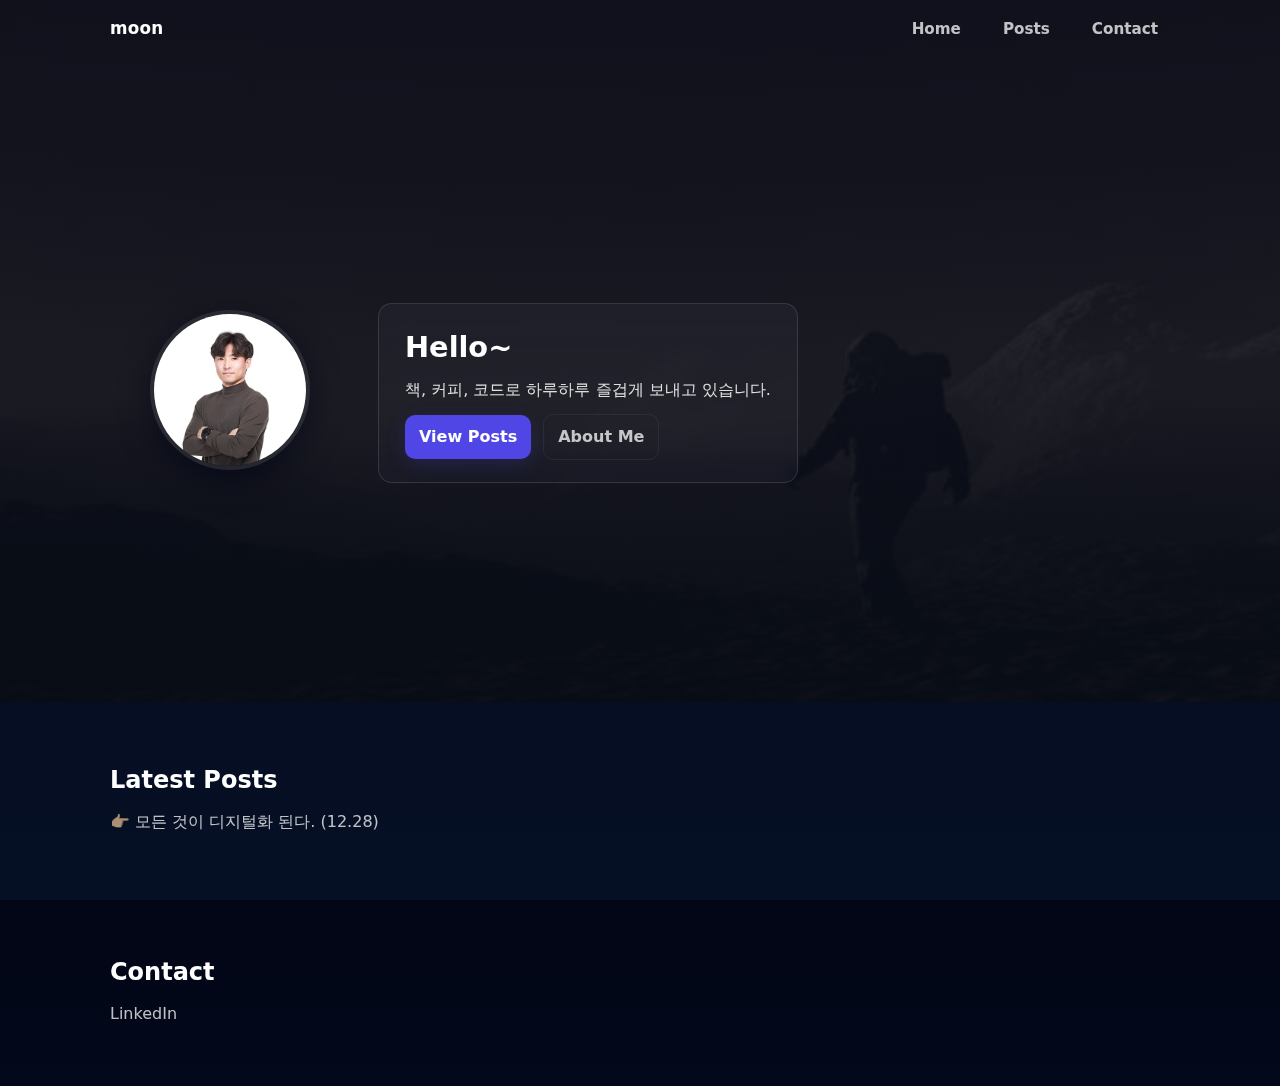
<file: index.html>
<!-- FILE: index.html -->
<!DOCTYPE html>
<html lang="ko" xmlns="http://www.w3.org/1999/html">
<head>
  <meta charset="utf-8" />
  <meta name="viewport" content="width=device-width,initial-scale=1" />
  <title>MoonShot</title>
  <link rel="stylesheet" href="./style.css" />

  <!-- Google tag (gtag.js) -->
  <script async src="https://www.googletagmanager.com/gtag/js?id=G-RWFVX4877F"></script>
  <script>
    window.dataLayer = window.dataLayer || [];
    function gtag(){dataLayer.push(arguments);}
    gtag('js', new Date());
    gtag('config', 'G-RWFVX4877F');
  </script>

</head>
<body>
  <header class="site-header">
    <div class="container header-inner">
      <a class="brand" href="#">moon</a>

      <nav class="site-nav" id="site-nav">
        <ul>
          <li><a href="#home">Home</a></li>
          <li><a href="#posts">Posts</a></li>
          <li><a href="#contact">Contact</a></li>
        </ul>
      </nav>
    </div>
  </header>

  <main>
    <section id="home" class="hero">
      <div class="hero-overlay"></div>
      <div class="container hero-inner">
        <figure class="profile">
          <img src="./assets/images/profile.jpeg" alt="profile" />
        </figure>
        <div class="hero-card">
          <h1>Hello~</h1>
          <p class="lead">책, 커피, 코드로 하루하루 즐겁게 보내고 있습니다.</p>
          <div class="hero-actions">
            <a class="btn primary" href="#posts">View Posts</a>
            <a class="btn ghost" href="#about">About Me</a>
          </div>
        </div>
      </div>
    </section>

    <section id="posts" class="section">
      <div class="container">
        <h2>Latest Posts</h2>
        <a href="posts/20251228.html"> 👉🏼 모든 것이 디지털화 된다. (12.28) </a><br>
      </div>
    </section>


    <section id="contact" class="section">
      <div class="container">
        <h2>Contact</h2>
        <a
                href="https://www.linkedin.com/in/codingcapybara/"
                target="_blank"
                rel="noopener noreferrer"
        >
          LinkedIn
        </a>

      </div>
    </section>
  </main>

</body>
</html>
</file>
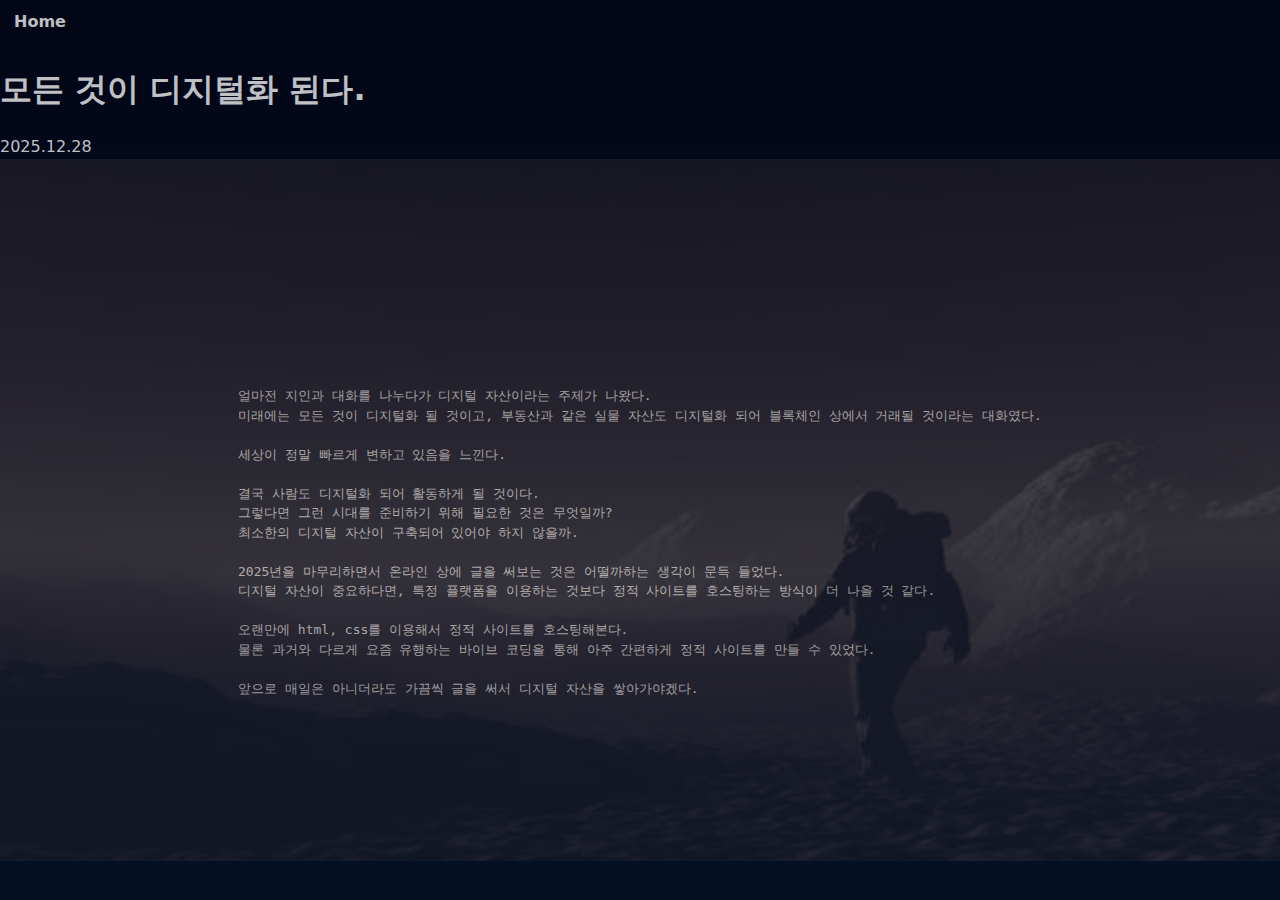
<file: posts/20251228.html>
<!doctype html>
<html lang="ko">
<head>
    <title>모든 것이 디지털화 된다.</title><!-- check -->
    <meta name="description" content="모든 것이 디지털화 된다." /><!-- check -->
    <meta name="robots" content="모든 것이 디지털화 된다." /><!-- check -->

    <meta charset="utf-8" />
    <meta name="viewport" content="width=device-width,initial-scale=1" />

    <!-- Open Graph / Twitter (replace USERNAME and REPO_NAME) -->
    <meta property="og:type" content="article" />
    <meta property="og:title" content="모든 것이 디지털화 된다." /> <!-- check -->
    <meta property="og:description" content="얼마전 지인과 대화를 나누다가 디지털 자산이라는 주제가 나왔다." /> <!-- check -->
    <meta property="og:image" content="https://beyondorder.github.io/beyondorder/assets/images/space.jpg" />
    <meta property="og:url" content="https://beyondorder.github.io/beyondorder/posts/20251228.html/" />
    <meta name="twitter:card" content="summary_large_image" />

    <link rel="stylesheet" href="../style.css" />

    <script async src="https://www.googletagmanager.com/gtag/js?id=G-RWFVX4877F"></script>
    <script>
        window.dataLayer = window.dataLayer || [];
        function gtag(){dataLayer.push(arguments);}
        gtag('js', new Date());
        gtag('config', 'G-RWFVX4877F');
    </script>
</head>
<body>
<main class="post">
    <nav class="post-nav">
        <a class="btn" href="../index.html">Home</a>
    </nav>

    <!-- 제목 -->
    <section>
        <h1>모든 것이 디지털화 된다.</h1> <!-- check -->
        <time datetime="2025-12-28">2025.12.28</time><!-- check -->
    </section>


    <!-- 본문 -->
    <section class="hero">
        <article class="post-article">
<pre>
얼마전 지인과 대화를 나누다가 디지털 자산이라는 주제가 나왔다.
미래에는 모든 것이 디지털화 될 것이고, 부동산과 같은 실물 자산도 디지털화 되어 블록체인 상에서 거래될 것이라는 대화였다.

세상이 정말 빠르게 변하고 있음을 느낀다.

결국 사람도 디지털화 되어 활동하게 될 것이다.
그렇다면 그런 시대를 준비하기 위해 필요한 것은 무엇일까?
최소한의 디지털 자산이 구축되어 있어야 하지 않을까.

2025년을 마무리하면서 온라인 상에 글을 써보는 것은 어떨까하는 생각이 문득 들었다.
디지털 자산이 중요하다면, 특정 플랫폼을 이용하는 것보다 정적 사이트를 호스팅하는 방식이 더 나을 것 같다.

오랜만에 html, css를 이용해서 정적 사이트를 호스팅해본다.
물론 과거와 다르게 요즘 유행하는 바이브 코딩을 통해 아주 간편하게 정적 사이트를 만들 수 있었다.

앞으로 매일은 아니더라도 가끔씩 글을 써서 디지털 자산을 쌓아가야겠다.

</pre>
        </article>
    </section>
</main>
</body>
</html>
</file>
<file: style.css>
/* CSS for modern blog layout */
:root{
  --accent:#4f46e5;
  --bg:#0f172a;
  --muted:rgba(255,255,255,0.75);
  --glass:rgba(255,255,255,0.06);
  --glass-strong:rgba(255,255,255,0.12);
  --radius:14px;
  --container-max:1100px;
  --gap:20px;
  --font-sans:system-ui, -apple-system, "Segoe UI", Roboto, "Helvetica Neue", Arial;
}
a {
    color: inherit;
    text-decoration: underline;
}
*{box-sizing:border-box}
html,body{height:100%}
body{
  margin:0;
  font-family:var(--font-sans);
  color:var(--muted);
  background: linear-gradient(180deg, #020617 0%, #061025 100%);
  -webkit-font-smoothing:antialiased;
  -moz-osx-font-smoothing:grayscale;
  line-height:1.5;
}

/* container */
.container{
  width:100%;
  max-width:var(--container-max);
  margin:0 auto;
  padding:0 20px;
}

/* header */
.site-header{
  position:fixed;
  top:0;
  left:0;
  right:0;
  z-index:40;
  background:transparent;
  padding:16px 0;
  backdrop-filter: blur(6px);
}
.header-inner{
  display:flex;
  align-items:center;
  justify-content:space-between;
  gap:var(--gap);
}
.brand{
  color:white;
  text-decoration:none;
  font-weight:700;
  letter-spacing:0.2px;
  font-size:1.05rem;
}

/* nav */
.site-nav ul{
  list-style:none;
  margin:0;
  padding:0;
  display:flex;
  gap:18px;
  align-items:center;
}
.site-nav a{
  color:var(--muted);
  text-decoration:none;
  padding:8px 12px;
  border-radius:8px;
  transition:all .18s ease;
  font-weight:600;
  font-size:0.95rem;
}
.site-nav a:hover{
  color:white;
  background:var(--glass);
  transform:translateY(-2px);
}

/* hamburger toggle */
.nav-toggle{
  display:none;
  background:transparent;
  border:0;
  padding:8px;
  cursor:pointer;
}
.hamburger{
  width:22px;height:2px;background:var(--muted);display:block;position:relative;
}
.hamburger::before,.hamburger::after{
  content:"";position:absolute;left:0;width:22px;height:2px;background:var(--muted);transition:transform .2s ease;
}
.hamburger::before{top:-7px}
.hamburger::after{top:7px}

a {
  color: inherit;
  text-decoration: none;
}

/* hero */
.hero{
  min-height:78vh;
  display:flex;
  align-items:center;
  justify-content:center;
  position:relative;
  padding-top:84px; /* space for header */
  overflow:hidden;
}
.hero::before{
  content:"";
  position:absolute;
  inset:0;
  background-image:url("./assets/images/space.jpg");
  background-position:center;
  background-repeat:no-repeat;
  background-size:cover;
  opacity:0.32; /* thin transparent image */
  filter:grayscale(30%) saturate(30%);
  transform:scale(1.00);
  z-index:0;
}
.hero-overlay{
  position:absolute;inset:0;
  background:linear-gradient(180deg, rgba(3,7,18,0.35), rgba(2,6,12,0.6));
  z-index:1;
}

/* hero inner card */
.hero-inner{
  position:relative;
  z-index:2;
  display:flex;
  gap:28px;
  align-items:center;
  padding:60px 20px;
  width:100%;
}
.profile img{
  width:160px;height:160px;border-radius:50%;
  object-fit:cover;
  border:4px solid rgba(255,255,255,0.08);
  box-shadow:0 10px 30px rgba(2,6,23,0.6);
}
.hero-card{
  background:linear-gradient(180deg, rgba(255,255,255,0.03), rgba(255,255,255,0.02));
  padding:22px 26px;
  border-radius:var(--radius);
  backdrop-filter: blur(8px) saturate(120%);
  border:1px solid var(--glass-strong);
  max-width:720px;
}
.hero-card h1{
  margin:0 0 8px 0;
  font-size:1.8rem;
  color:white;
}
.lead{margin:0 0 12px 0;color:rgba(255,255,255,0.85)}
.hero-actions{display:flex;gap:12px;align-items:center}

/* buttons */
.btn{display:inline-block;padding:10px 14px;border-radius:10px;text-decoration:none;font-weight:700}
.btn.primary{background:var(--accent);color:white;box-shadow:0 6px 20px rgba(79,70,229,0.18)}
.btn.ghost{background:transparent;color:var(--muted);border:1px solid rgba(255,255,255,0.06)}

/* sections */
.section{padding:60px 0}
.section h2{color:white;margin:0 0 12px 0}
/* responsive */
@media (max-width:880px){
  .site-nav{position:absolute;top:68px;right:20px;background:rgba(6,10,20,0.9);padding:12px;border-radius:10px;backdrop-filter:blur(8px);display:none}
  .site-nav.open{display:block}
  .nav-toggle{display:block}
  .header-inner{align-items:center}
  .hero-inner{flex-direction:column;align-items:center;text-align:center;padding:36px 18px}
  .profile img{width:120px;height:120px}
  .hero-card{width:100%}
  .hamburger.open{background:transparent}
  .hamburger.open::before{transform:translateY(7px) rotate(45deg)}
  .hamburger.open::after{transform:translateY(-7px) rotate(-45deg)}
}
</file>
